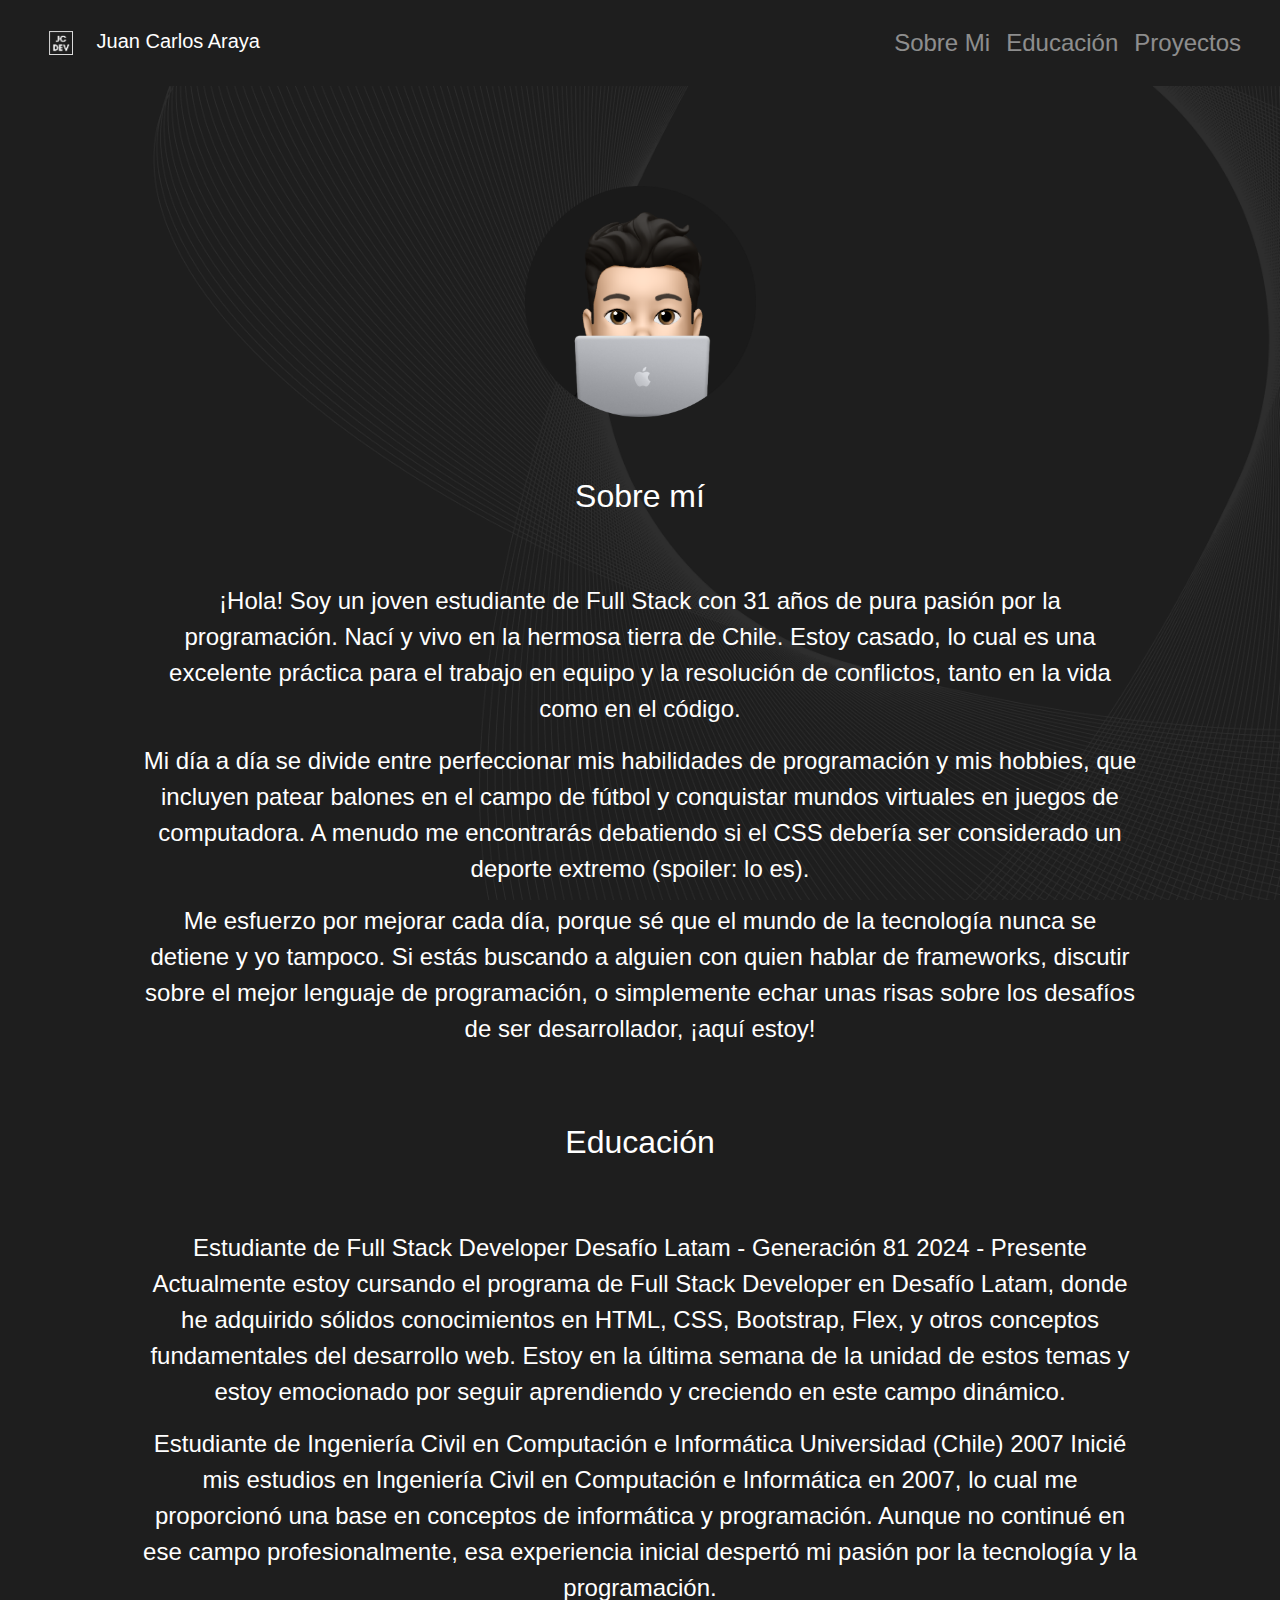
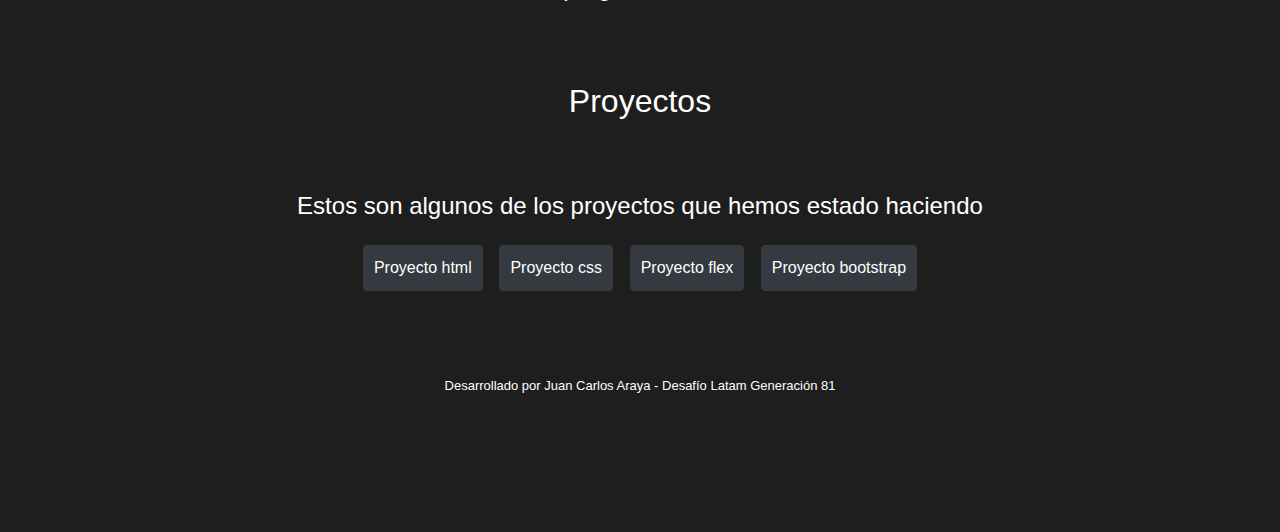
<file: index.html>
<!DOCTYPE html>
<html lang="es">

<head>
  <meta charset="UTF-8">
  <meta name="viewport" content="width=device-width, initial-scale=1.0">
  <title>Mi Portafolio</title>
  <link href="https://stackpath.bootstrapcdn.com/bootstrap/4.5.2/css/bootstrap.min.css" rel="stylesheet">
  <link rel="stylesheet" href="./assets/css/style.css">
  <script src="https://cdn.jsdelivr.net/npm/bootstrap@5.2.3/dist/js/bootstrap.bundle.min.js"
    integrity="sha384-kenU1KFdBIe4zVF0s0G1M5b4hcpxyD9F7jL+jjXkk+Q2h455rYXK/7HAuoJl+0I4"
    crossorigin="anonymous"></script>
</head>

<body class="fondo">
  <nav class="navbar navbar-expand-sm navbar-dark">
    <div class="container-fluid">
      <a class="navbar-brand" href="#">
        <img src="./assets/img/JC DEV.png" alt="Logo" style="height: 60px;"> <!-- Logo imagen -->
        <span>Juan Carlos Araya</span>

      </a>
      <button class="navbar-toggler" type="button" data-bs-toggle="collapse" data-bs-target="#navbarTogglerDemo01"
        aria-controls="navbarTogglerDemo01" aria-expanded="false" aria-label="Toggle navigation">
        <span class="navbar-toggler-icon"></span>
      </button>
      <div class="collapse navbar-collapse justify-content-end " id="navbarTogglerDemo01">
        <ul class="navbar-nav">
          <li class="nav-item">
            <a class="nav-link" href="#sobremi">Sobre Mi</a>
          </li>
          <li class="nav-item">
            <a class="nav-link " href="#experiencia">Educación</a>
          </li>
          <li class="nav-item">
            <a class="nav-link " href="#proyectos">Proyectos</a>
          </li>
        </ul>
      </div>
    </div>
  </nav>
  <div class="background-image">
    <div class="container content-over-background ">

      <img class="imagen" src="./assets/img/Me.png" alt="caricatura">
      <main>
        <section class="about-me" id="sobremi">
          <h2>Sobre mí</h2>
          <p>¡Hola! Soy un joven estudiante de Full Stack con 31 años de pura pasión por la programación. Nací y vivo en
            la hermosa
            tierra de Chile. Estoy casado, lo cual es una excelente práctica para el trabajo en equipo y la resolución
            de
            conflictos, tanto en la vida como en el código.</p>

          <p>Mi día a día se divide entre perfeccionar mis habilidades de programación y mis hobbies, que incluyen
            patear balones en
            el campo de fútbol y conquistar mundos virtuales en juegos de computadora. A menudo me encontrarás
            debatiendo si el CSS
            debería ser considerado un deporte extremo (spoiler: lo es).</p>

          <p> Me esfuerzo por mejorar cada día, porque sé que el mundo de la tecnología nunca se detiene y yo tampoco.
            Si estás
            buscando a alguien con quien hablar de frameworks, discutir sobre el mejor lenguaje de programación, o
            simplemente echar
            unas risas sobre los desafíos de ser desarrollador, ¡aquí estoy!</p>
        </section>

        <section class="experience" id="experiencia">
          <h2>Educación</h2>
          <p>Estudiante de Full Stack Developer
            Desafío Latam - Generación 81
            2024 - Presente
            Actualmente estoy cursando el programa de Full Stack Developer en Desafío Latam, donde he adquirido sólidos
            conocimientos en HTML, CSS, Bootstrap, Flex, y otros conceptos fundamentales del desarrollo web. Estoy en la
            última
            semana de la unidad de estos temas y estoy emocionado por seguir aprendiendo y creciendo en este campo
            dinámico.
          </p>
          <p>
            Estudiante de Ingeniería Civil en Computación e Informática
            Universidad (Chile)
            2007
            Inicié mis estudios en Ingeniería Civil en Computación e Informática en 2007, lo cual me proporcionó una
            base en
            conceptos de informática y programación. Aunque no continué en ese campo profesionalmente, esa experiencia
            inicial
            despertó mi pasión por la tecnología y la programación.</p>
        </section>

        <section class="proyects" id="proyectos">
          <h2>Proyectos</h2>
          <p>Estos son algunos de los proyectos que hemos estado haciendo </p>
          <button type="button" class="btn btn-dark" data-bs-toggle="modal" data-bs-target="#exampleModal">
            Proyecto html
          </button>
          <div class="modal fade" id="exampleModal" tabindex="-1" aria-labelledby="exampleModalLabel"
            aria-hidden="true">
            <div class="modal-dialog">
              <div class="modal-content">
                <div class="modal-header">
                  <h1 class="modal-title fs-5 texto" id="exampleModalLabel">Proyecto HTML</h1>
                  <button type="button" class="btn-close" data-bs-dismiss="modal" aria-label="Close"></button>
                </div>
                <div class="modal-body texto">
                  <img src="./assets/img/desafio1.jpg" alt="imagen desafio 1">
                  <p>Lorem ipsum dolor sit, amet consectetur adipisicing elit. Repudiandae adipisci beatae pariatur
                    recusandae sed est nihil. </p>
                </div>
                <div class="modal-footer">
                  <button type="button" class="btn btn-dark" data-bs-dismiss="modal">Cerrar</button>
                  <button type="button" class="btn btn-dark"><a href="./desafio1/cv.html">Visitar web</a></button>
                </div>
              </div>
            </div>
          </div>
          <button type="button" class="btn btn-dark" data-bs-toggle="modal" data-bs-target="#exampleModal1">
            Proyecto css
          </button>
          <div class="modal fade" id="exampleModal1" tabindex="-1" aria-labelledby="exampleModalLabel"
            aria-hidden="true">
            <div class="modal-dialog">
              <div class="modal-content">
                <div class="modal-header">
                  <h1 class="modal-title fs-5 texto" id="exampleModalLabel">Proyecto CSS</h1>
                  <button type="button" class="btn-close" data-bs-dismiss="modal" aria-label="Close"></button>
                </div>
                <div class="modal-body texto">
                  <img src="./assets/img/desafio2.jpg" alt="imagen desafio 2">
                  <p>Lorem ipsum dolor sit, amet consectetur adipisicing elit. Repudiandae adipisci beatae pariatur
                    recusandae sed est nihil. </p>
                </div>
                <div class="modal-footer">
                  <button type="button" class="btn btn-dark" data-bs-dismiss="modal">Cerrar</button>
                  <button type="button" class="btn btn-dark"><a href="./Desafio 2 css/css.html">Visitar web</a></button>
                </div>
              </div>
            </div>
          </div>
          <button type="button" class="btn btn-dark" data-bs-toggle="modal" data-bs-target="#exampleModal2">
            Proyecto flex
          </button>
          <div class="modal fade" id="exampleModal2" tabindex="-1" aria-labelledby="exampleModalLabel"
            aria-hidden="true">
            <div class="modal-dialog">
              <div class="modal-content">
                <div class="modal-header">
                  <h1 class="modal-title fs-5 texto" id="exampleModalLabel">Proyecto FLEX</h1>
                  <button type="button" class="btn-close" data-bs-dismiss="modal" aria-label="Close"></button>
                </div>
                <div class="modal-body texto">
                  <img src="./assets/img/desafio3.png" alt="imagen desafio 1">
                  <p>Lorem ipsum dolor sit, amet consectetur adipisicing elit. Repudiandae adipisci beatae pariatur
                    recusandae sed est nihil. </p>
                </div>
                <div class="modal-footer">
                  <button type="button" class="btn btn-dark" data-bs-dismiss="modal">Close</button>
                  <button type="button" class="btn btn-dark"><a href="./desafio 3/flex.html">Visitar web</a></button>
                </div>
              </div>
            </div>
          </div>
          <button type="button" class="btn btn-dark" data-bs-toggle="modal" data-bs-target="#exampleModal3">
            Proyecto bootstrap
          </button>
          <div class="modal fade" id="exampleModal3" tabindex="-1" aria-labelledby="exampleModalLabel"
            aria-hidden="true">
            <div class="modal-dialog">
              <div class="modal-content">
                <div class="modal-header">
                  <h1 class="modal-title fs-5 texto" id="exampleModalLabel">Proyecto Bootstrap</h1>
                  <button type="button" class="btn-close" data-bs-dismiss="modal" aria-label="Close"></button>
                </div>
                <div class="modal-body texto">
                  <img src="./assets/img/desafio4.jpg" alt="imagen desafio 1">
                  <p>Lorem ipsum dolor sit, amet consectetur adipisicing elit. Repudiandae adipisci beatae pariatur
                    recusandae sed est nihil. </p>
                </div>
                <div class="modal-footer">
                  <button type="button" class="btn btn-dark" data-bs-dismiss="modal">Close</button>
                  <button type="button" class="btn btn-dark"><a href="./desafio 4/bootstrap.html">Visitar
                      web</a></button>
                </div>
              </div>
            </div>
          </div>
        </section>
      </main>
      <footer>
        <p>Desarrollado por Juan Carlos Araya - Desafío Latam Generación 81</p>
      </footer>
    </div>

</body>

</html>
</file>
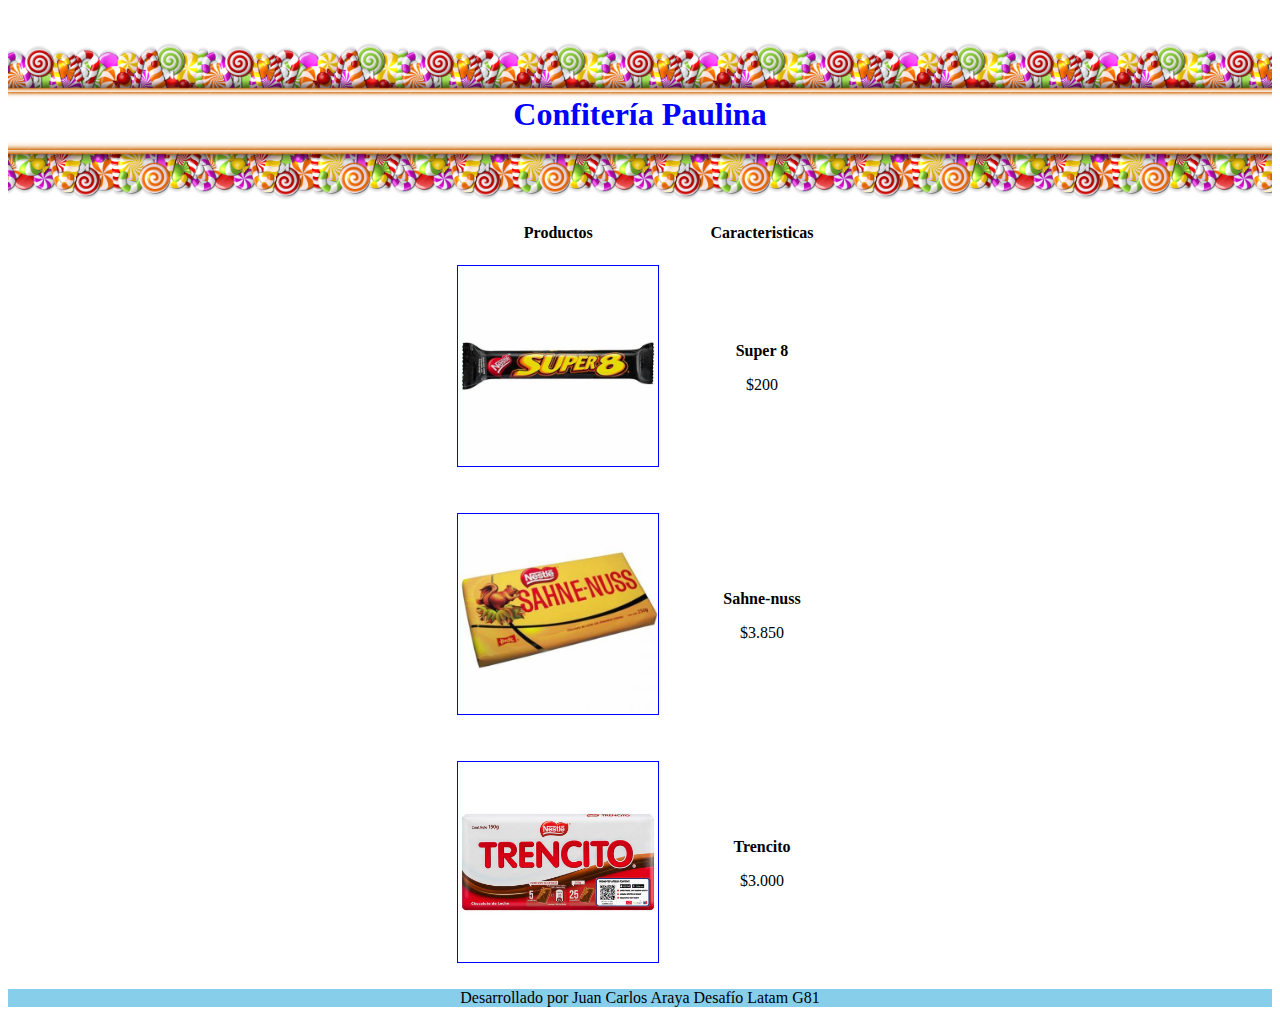
<file: Desafio 2 css/css.html>
<!DOCTYPE html>
<html lang="en">

<head>
  <meta charset="UTF-8">
  <meta name="viewport" content="width=device-width, initial-scale=1.0">
  <link rel="stylesheet" href="./assets/css/styles.css">
  <title>Confitería Paulina</title>
</head>

<body>
  <div class="encabezado">
    <h1>Confitería Paulina</h1>
  </div>
  <table class="center">
    <tr>
      <th>Productos</th>
      <th>Caracteristicas</th>
    </tr>
    <tr>
      <td class="imagenTabla"><img src="./assets/imgs/super8.jpg" alt="imagen de dulce super 8"></td>
      <td>
        <p class="nombre">Super 8</p>
        <p class="precio">$200</p>
      </td>
    </tr>
    <tr>
      <td class="imagenTabla"><img src="./assets/imgs/sahnenuss.jpg" alt="chocolate sahnenuss"></td>
      <td>
        <p class="nombre">Sahne-nuss </p>
        <p class="precio">$3.850</p>
      </td>
    </tr>
    <tr>
      <td class="imagenTabla"><img src="./assets/imgs/trencito.jpg" alt="chocolate trancito"></td>
      <td>
        <p class="nombre">Trencito</p>
        <p class="precio">$3.000</p>
      </td>
    </tr>
  </table>
  <div class="footer">Desarrollado por Juan Carlos Araya Desafío Latam G81</div>
</body>

</html>
</file>
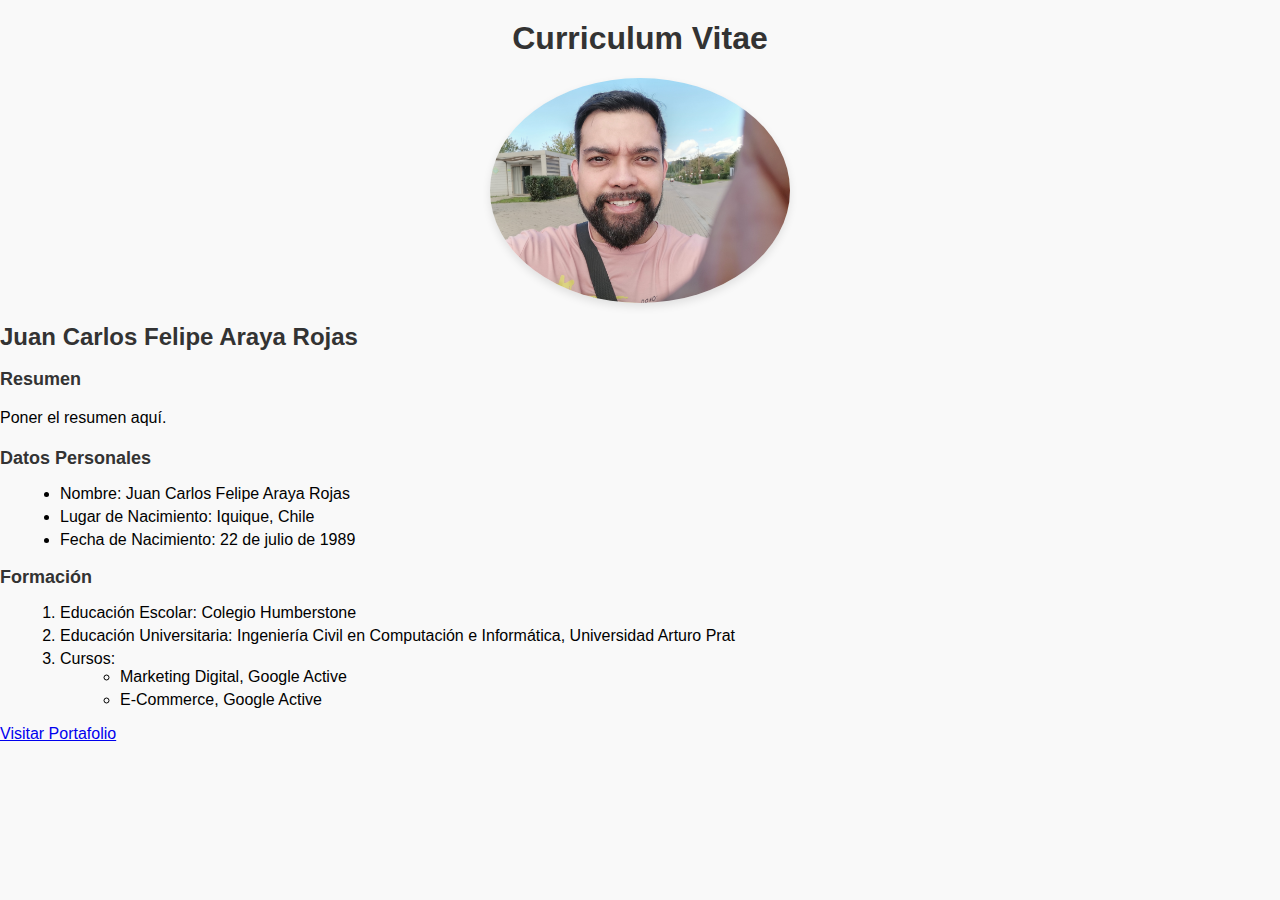
<file: desafio1/cv.html>
<!DOCTYPE html>
<html lang="es">

<head>
  <meta charset="UTF-8">
  <meta name="viewport" content="width=device-width, initial-scale=1.0">
  <title>Curriculum 1er Desafio</title>
  <style>
    body {
      font-family: Arial, sans-serif;
      background-color: #f9f9f9;
      margin: 0;
      padding: 0;
    }

    h1,
    h2,
    h3 {
      color: #333;
    }

    h1 {
      text-align: center;
      margin-top: 20px;
    }

    h2 {
      font-size: 24px;
      margin-bottom: 10px;
    }

    h3 {
      font-size: 18px;
      margin-bottom: 5px;
    }

    p {
      font-size: 16px;
      line-height: 1.5;
    }

    ul,
    ol {
      margin-left: 20px;
    }

    li {
      margin-bottom: 5px;
    }

    img {
      max-width: 100%;
      height: auto;
      display: block;
      margin: 0 auto;
      border-radius: 50%;
      box-shadow: 0 4px 8px rgba(0, 0, 0, 0.1);
    }

    table {
      width: 100%;
      border-collapse: collapse;
    }

    th,
    td {
      padding: 10px;
      text-align: left;
      border: 1px solid #ddd;
    }

    th {
      background-color: #f2f2f2;
    }

    tr:nth-child(even) {
      background-color: #f9f9f9;
    }
  </style>
</head>

<body>
  <h1>Curriculum Vitae</h1>
  <img src="./assets/imgs/selfie.jpg" alt="Foto de perfil" width="300">
  <h2>Juan Carlos Felipe Araya Rojas</h2>
  <h3>Resumen</h3>
  <p>Poner el resumen aquí.</p>
  <h3>Datos Personales</h3>
  <ul>
    <li>Nombre: Juan Carlos Felipe Araya Rojas</li>
    <li>Lugar de Nacimiento: Iquique, Chile</li>
    <li>Fecha de Nacimiento: 22 de julio de 1989</li>
  </ul>
  <h3>Formación</h3>
  <ol>
    <li>Educación Escolar: Colegio Humberstone</li>
    <li>Educación Universitaria: Ingeniería Civil en Computación e Informática, Universidad Arturo Prat</li>
    <li>Cursos:
      <ul>
        <li>Marketing Digital, Google Active</li>
        <li>E-Commerce, Google Active</li>
      </ul>
    </li>
  </ol>
  <a href="./portafolio.html">Visitar Portafolio</a>
</body>

</html>
</file>
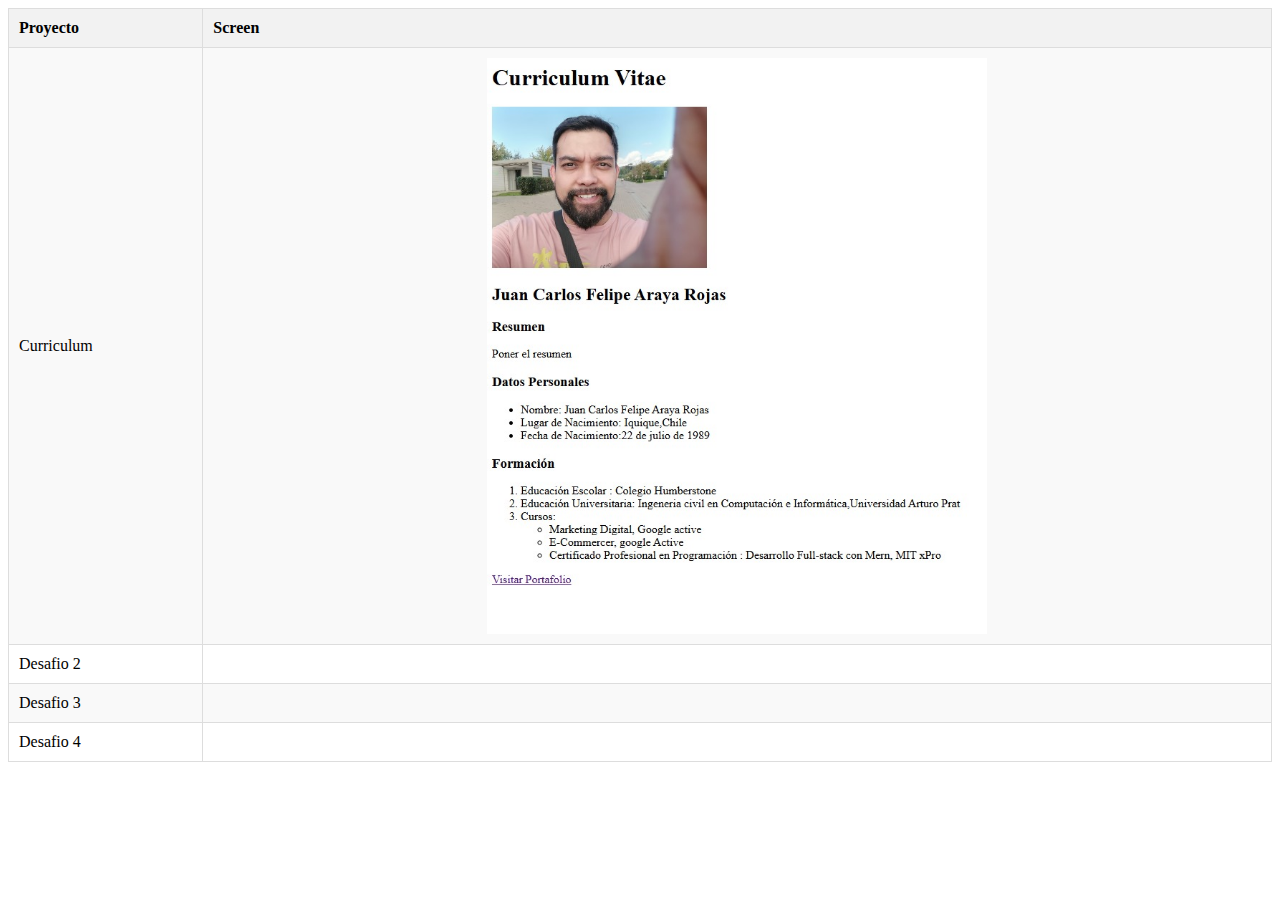
<file: desafio1/portafolio.html>
<!DOCTYPE html>
<html lang="en">

<head>
  <meta charset="UTF-8">
  <meta name="viewport" content="width=device-width, initial-scale=1.0">
  <title>Portafolio 1er Desafio</title>
  <style>
    table {
      width: 100%;
      border-collapse: collapse;
    }

    th,
    td {
      padding: 10px;
      text-align: left;
      border: 1px solid #ddd;
    }

    th {
      background-color: #f2f2f2;
    }

    tr:nth-child(even) {
      background-color: #f9f9f9;
    }

    img {
      max-width: 100%;
      height: auto;
      display: block;
      margin: 0 auto;
    }
  </style>
</head>

<body>
  <table>
    <tr>
      <th>Proyecto</th>
      <th>Screen</th>
    </tr>
    <tr>
      <td>Curriculum</td>
      <td><img src="./assets/imgs/screen-desafio1.jpg"
          alt="Imagen que muestra como es la página principal del curriculum" width="500"></td>
    </tr>
    <tr>
      <td>Desafio 2</td>
      <td></td>
    </tr>
    <tr>
      <td>Desafio 3</td>
      <td></td>
    </tr>
    <tr>
      <td>Desafio 4</td>
      <td></td>
    </tr>
  </table>
</body>

</html>
</file>
<file: assets/css/style.css>
.fondo {
  background-color: rgba(30, 30, 30, 1);
}

body {
  font-family: sans-serif;
  font-size: x-large;
}
.imagen {
  width: 231px;
  height: 231px;
}

.background-image {
  background-image: url("../img/Background\ Pattern.png"); /* Ruta a tu imagen */
  background-size: cover;
  background-position: center;
  background-attachment: fixed; /* Para que la imagen permanezca fija mientras se desplaza */
  padding: 100px;
  display: flex;
  align-items: center;
  justify-content: center;
  color: white; /* Asegúrate de que el texto sea legible sobre el fondo */
  background-color: rgba(30, 30, 30, 1);
  text-align: center;
}

.small-text-color {
  color: rgba(30, 30, 30, 1);
}

h2 {
  padding-bottom: 60px;
}
.about-me {
  padding-top: 60px;
}

.about-me,
.experience,
.proyects {
  padding-bottom: 60px;
}
.container {
  width: 80vw; /* El contenedor ocupará el 80% del ancho de la ventana */
}
@media (max-width: 768px) {
  .navbar {
    flex-direction: column; /* Cambia la dirección de la navbar a vertical */
  }
}

.texto {
  color: white;
}

.texto img {
  display: flex;
  width: 100%;
  align-content: center;
}

.modal-header {
  background-color: rgba(30, 30, 30, 1);
}

.modal-footer {
  background-color: rgba(30, 30, 30, 1);
}

.modal-body {
  background-color: rgba(30, 30, 30, 1);
}

.btn {
  padding: 10px;
  margin: 5px;
}
.navbar-collapse {
  align-content: center;
}
.navbar-nav .nav-link {
  /* padding-right: 50%; */
  /* padding-left: 50%; */
  /* display: flex; */
  padding-left: 35%;
}

footer {
  padding-top: 60px;
  text-align: center; /* Centra el texto horizontalmente */
  padding: 20px; /* Añade espacio alrededor del texto */
  font-family: Arial, sans-serif; /* Elige una fuente que te guste */
  width: 100%;
  font-size: small;
}

.proyects #p {
  padding-top: 30px;
}
</file>
<file: Desafio 2 css/assets/css/styles.css>
.encabezado {
  background-image: url("../imgs/imagenh1.jpg");
  background-size: contain;
  height: 200px;
}

.nombre {
  font-weight: bolder;
  text-align: center;
}
h1 {
  color: blue;
  font-size: xx-large;
  text-align: center;
  padding-top: 75px;
}

img {
  max-width: 100%;
  height: 200px;
  border: 1px solid blue;
}

.footer {
  background-color: skyblue;
  text-align: center;
}
.imagenTabla {
  width: 60%;
  text-align: center;
  padding: 20px;
}

.center {
  margin-left: auto;
  margin-right: auto;
}

.precio {
  text-align: center;
}
</file>
